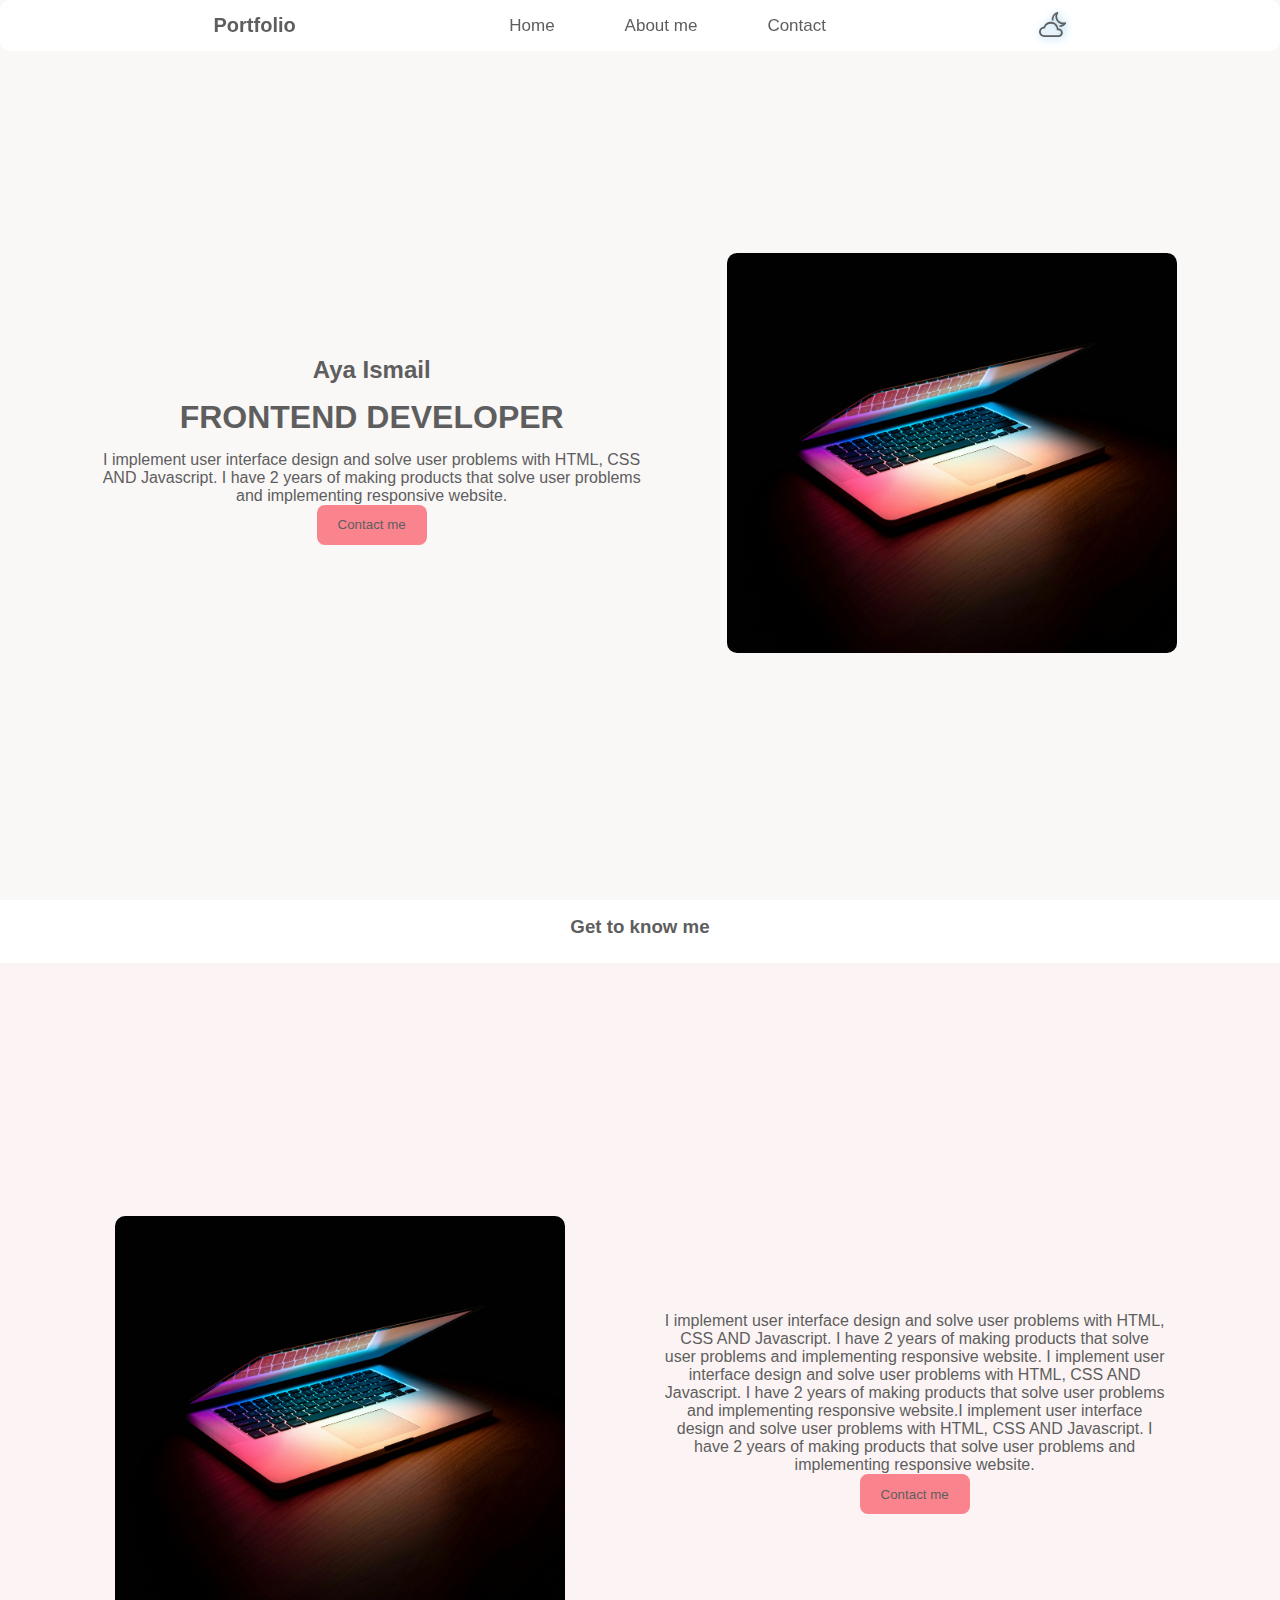
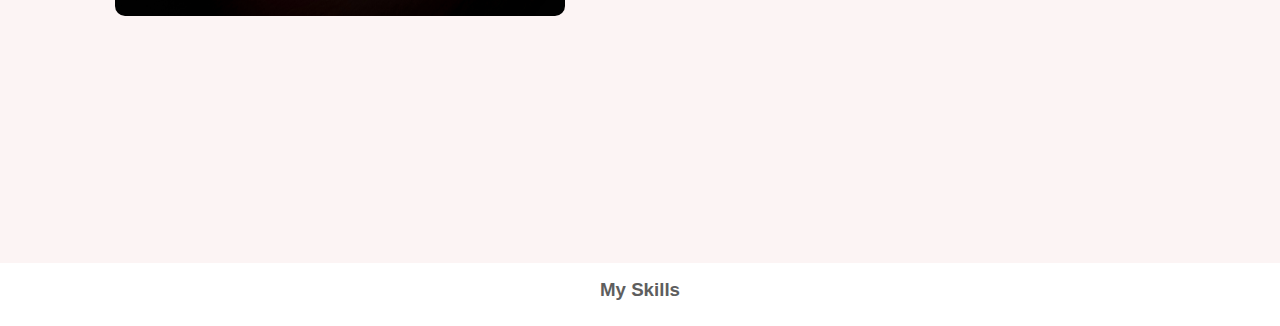
<file: index.html>
<!DOCTYPE html>
<html lang="en">
  <head>
    <meta charset="UTF-8" />
    <meta name="viewport" content="width=device-width, initial-scale=1.0" />
    <title>toggle</title>

    <link
      rel="stylesheet"
      href="https://cdnjs.cloudflare.com/ajax/libs/font-awesome/6.7.2/css/all.min.css"
      integrity="sha512-Evv84Mr4kqVGRNSgIGL/F/aIDqQb7xQ2vcrdIwxfjThSH8CSR7PBEakCr51Ck+w+/U6swU2Im1vVX0SVk9ABhg=="
      crossorigin="anonymous"
      referrerpolicy="no-referrer"
    />
    <link
      href="https://cdn.jsdelivr.net/npm/bootstrap@5.3.7/dist/css/bootstrap.min.css"
      rel="stylesheet"
      integrity="sha384-LN+7fdVzj6u52u30Kp6M/trliBMCMKTyK833zpbD+pXdCLuTusPj697FH4R/5mcr"
      crossorigin="anonymous"
    />
    <script
      src="https://cdn.jsdelivr.net/npm/bootstrap@5.3.7/dist/js/bootstrap.bundle.min.js"
      integrity="sha384-ndDqU0Gzau9qJ1lfW4pNLlhNTkCfHzAVBReH9diLvGRem5+R9g2FzA8ZGN954O5Q"
      crossorigin="anonymous"
    ></script>
    <link rel="stylesheet" href="style.css" />
    <link
      rel="stylesheet"
      href="https://cdnjs.cloudflare.com/ajax/libs/font-awesome/6.7.2/css/all.min.css"
      integrity="sha512-Evv84Mr4kqVGRNSgIGL/F/aIDqQb7xQ2vcrdIwxfjThSH8CSR7PBEakCr51Ck+w+/U6swU2Im1vVX0SVk9ABhg=="
      crossorigin="anonymous"
      referrerpolicy="no-referrer"
    />
    <link
      rel="stylesheet"
      href="https://cdn.jsdelivr.net/npm/bootstrap-icons@1.10.5/font/bootstrap-icons.css"
    />
    <link rel="preconnect" href="https://fonts.googleapis.com" />
  </head>
  <body>
    <header>
      <div class="Potfolio"><a href="#">Portfolio</a></div>
      <div class="mainlink">
        <a href="#home" class="nav-link">Home</a>
        <a href="#aboutme" class="nav-link">About me</a>
        <a href="#Contact" class="nav-link">Contact</a>
      </div>
      <div class="iconmoon">
        <i id="dark" class="bi bi-cloud-moon"></i>
      </div>
    </header>
    <section class="herosec" id="home">
      <div class="baner">
        <h2>Aya Ismail</h2>
        <h1>FRONTEND DEVELOPER</h1>
        <p>
          I implement user interface design and solve user problems with HTML,
          CSS<br />
          AND Javascript. I have 2 years of making products that solve user
          problems <br />and implementing responsive website.
        </p>
        <button type="button">Contact me</button>
      </div>
      <div class="img1">
        <img src="img1.webp" />
      </div>
    </section>
    <section class="nav2">
      <h3>Get to know me</h3>
    </section>
    <section class="section2" id="aboutme">
      <div class="img1">
        <img src="img1.webp" />
      </div>
      <div class="baner">
        <p class="p2">
          I implement user interface design and solve user problems with HTML,
          CSS AND Javascript. I have 2 years of making products that solve user
          problems and implementing responsive website. I implement user
          interface design and solve user problems with HTML, CSS AND
          Javascript. I have 2 years of making products that solve user problems
          and implementing responsive website.I implement user interface design
          and solve user problems with HTML, CSS AND Javascript. I have 2 years
          of making products that solve user problems and implementing
          responsive website.
        </p>
        <button type="button">Contact me</button>
      </div>
    </section>
    <section class="nav2">
      <h3>My Skills</h3>
    </section>
  </body>
  <script src="script.js"></script>
</html>
</file>
<file: style.css>
*{
    padding: 0px;
    margin: 0px;
    box-sizing: border-box;
    font-family: "Poppins", sans-serif;
}
:root{
    --back-ground:#fcf4f4;
    --main-color:#5E5E5E;
    --bg-color:#faf7f7;
    --button-color:#fa848e;
    --icon-shadow:rgb(125, 192, 236);
    --back-ground3:rgb(255, 255, 255);
    --active-color:#5E5E5E;
}
.sunshine{
    --back-ground: #121212;         
    --main-color: #e0e0e0;         
    --bg-color: #1e1e1e;            
    --button-color: #bb86fc;       
    --icon-shadow: #03dac6;        
    --back-ground3: #2a2a2a;
    --active-color:#c99f9f;    
}
.nav-link.active{
  text-shadow: 1px 1px 3px var(--button-color);
  color: var(--active-color);
}
#home-link.active {
  text-shadow: 1px 1px 3px var(--button-color);
  color: var(--active-color);
}
#Contact-link.active {
  text-shadow: 1px 1px 3px var(--button-color);
  color: var(--active-color);
}
a{
    text-decoration: none;
    color: var(--main-color);
}
body{    
    background-color: var(--bg-color);
    color: var(--main-color);
    overflow-x: hidden;
}
section{
    min-height: 100vh;
    padding: 1rem 1rem 1rem;
    display: flex;
}
header{
    background-color:var(--back-ground3) ;
    display: flex;
    justify-content: space-evenly;
    align-items: center;
    padding: 10px 0px ;
    border-radius: 10px;
    width: 100%;
    position: fixed;
    top:0px;
    z-index: 100;
}
header .Potfolio{
    font-size: 20px;
    font-weight: bold;
}
.mainlink{
    display: flex;
    gap: 70px;
}
.mainlink a{
    color: var(--main-color);
    font-size: 17px;
}
.iconmoon{
    font-size: 27px;
    text-shadow:1px 1px 8px var(--icon-shadow);
}
.herosec{
    justify-content: space-evenly;    align-items: center;
}
.baner{
    text-align: center;
}
.baner p{
    font-size: 16px;
    font-family: var(--font);
}
.baner h1{
    margin: 15px 0px ;
}
.img1 {
     margin-top:10px;
}
.img1 img{
    width: 450px;
    height: 400px;
    border-radius: 10px;
    align-items: center;
}
button{
    background-color: var(--button-color);
    border-radius: 8px;
    border: solid var(--button-color);
    color: var(--main-color);
    width: 110px;
    height: 40px;
}
.nav2{
    justify-content: center;
    background-color: var(--back-ground3);
    min-height: 7vh;
    text-align: center;
    margin: 0px;
}
.p2{
    width: 500px;
}
.section2{
     justify-content: space-evenly;    align-items: center;
     background-color: var(--back-ground);
}
.imgport{
    width: 240px;
    height: 200px;
    margin-top: 10px;
}
.btnport{
    width: 60px;
    height: 25px;
    text-align: center;
    border-radius: 6px;
    background-color: var(--back-ground3);
}
</file>
